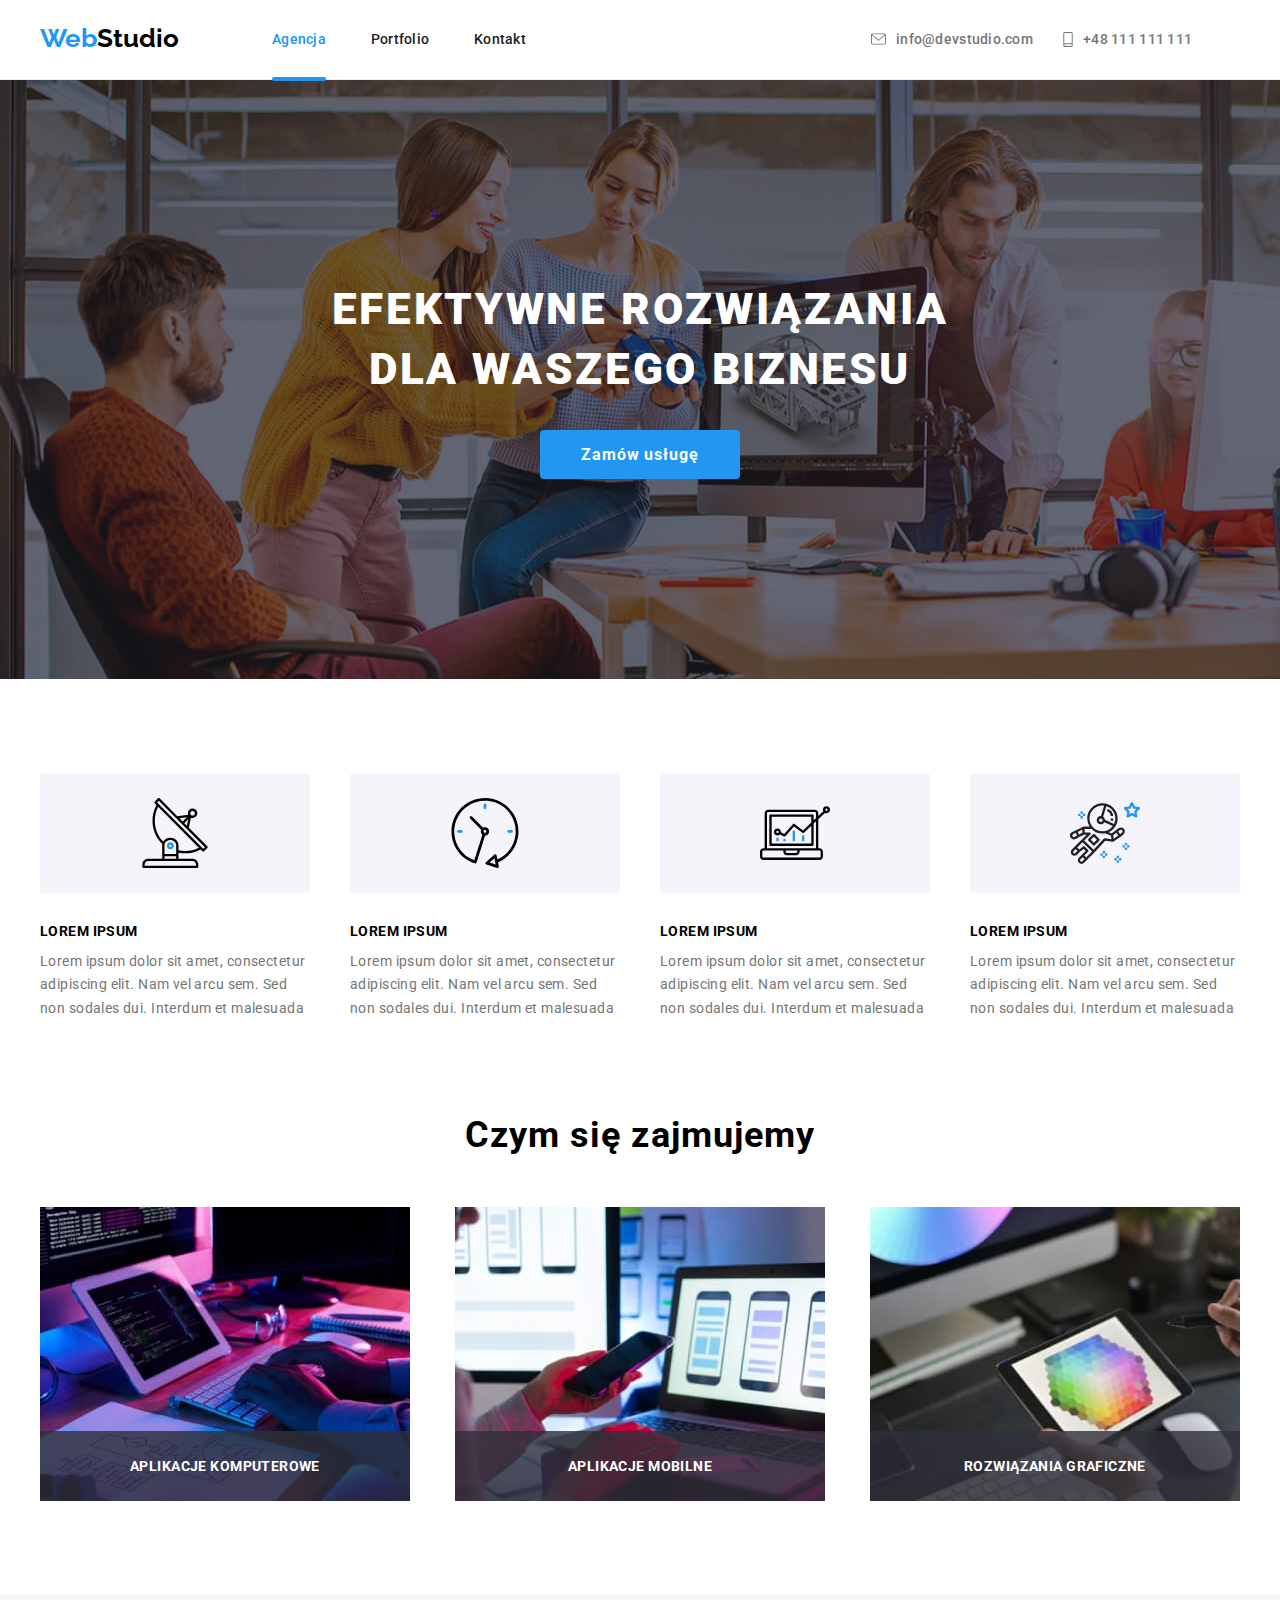
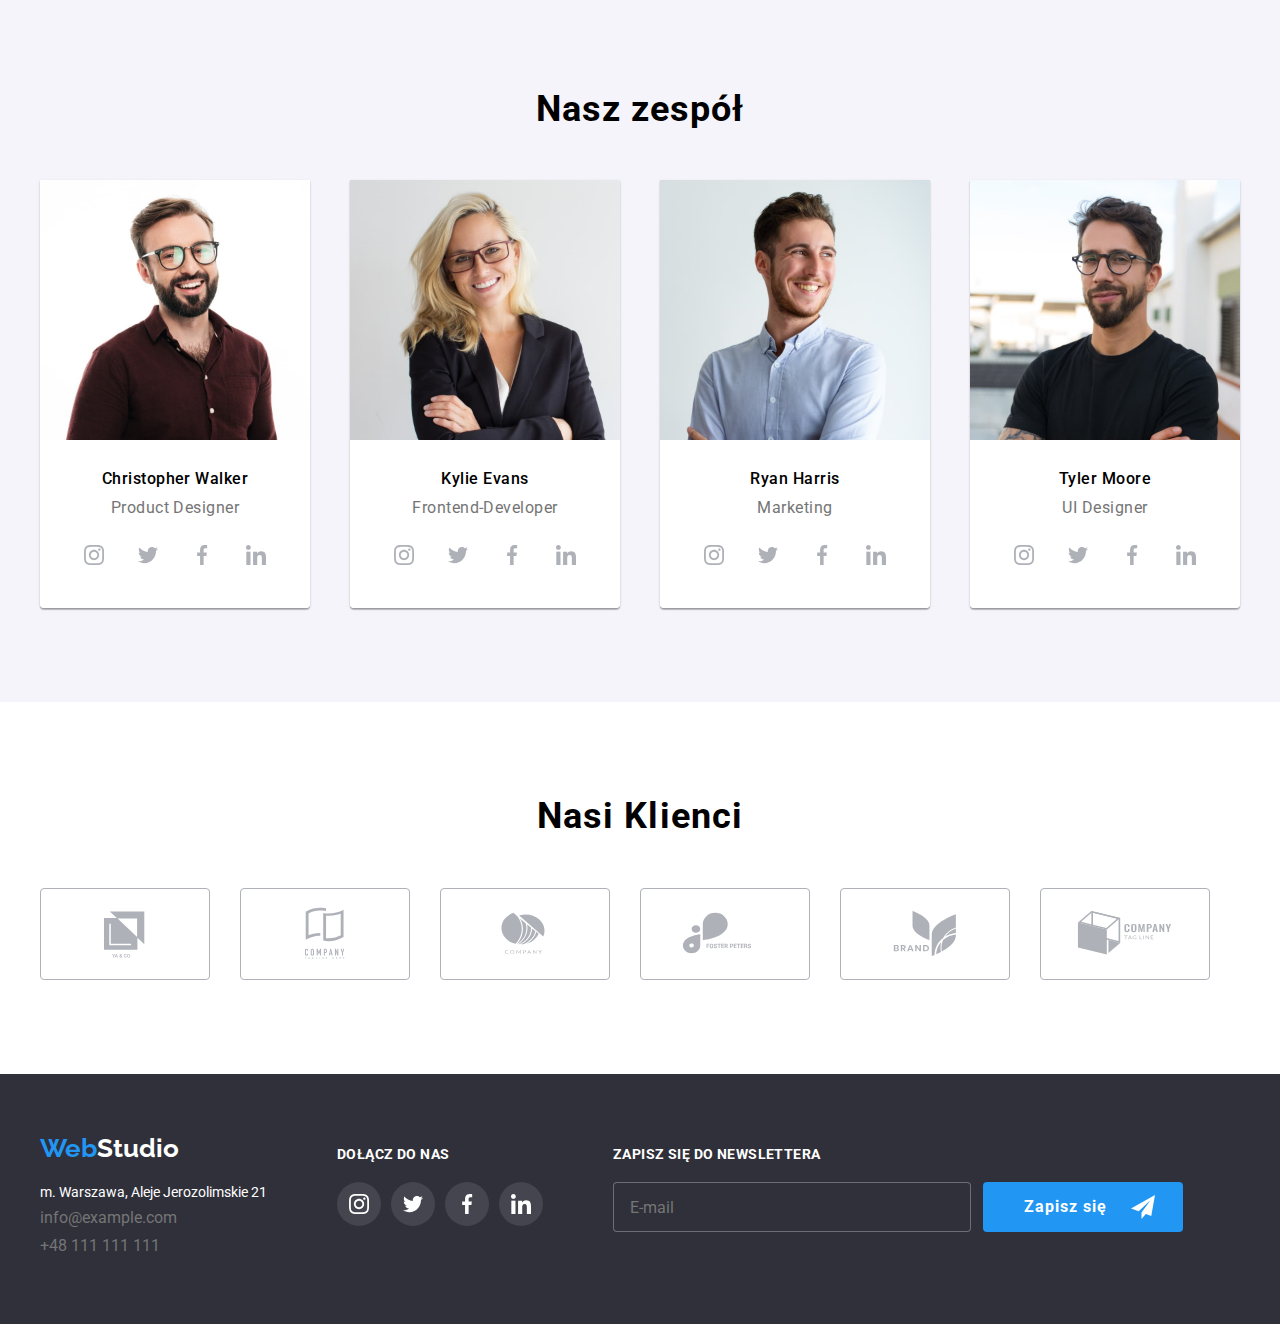
<file: index.html>
<!DOCTYPE html>
<html lang="en">
  <head>
    <meta charset="UTF-8" />
    <meta http-equiv="X-UA-Compatible" content="IE=edge" />
    <meta name="viewport" content="width=device-width, initial-scale=1.0" />
    <title>Studio</title>
    <link rel="preconnect" href="https://fonts.googleapis.com" />
    <link rel="preconnect" href="https://fonts.gstatic.com" crossorigin />
    <link
      rel="stylesheet"
      href="https://cdnjs.cloudflare.com/ajax/libs/modern-normalize/1.0.0/modern-normalize.min.css"
    />
    <link
      href="https://fonts.googleapis.com/css2?family=Raleway:wght@700&family=Roboto:wght@400;500;700;900&display=swap"
      rel="stylesheet"
    />
    <link rel="stylesheet" href="css/styles.css" />
  </head>
  <body>
    <!-- header -->

    <header class="header">
      <div class="container header-container">
        <a class="logo" href="./index.html"
          >Web<span class="logo-studio">Studio</span></a
        >
        <nav class="navigation">
          <ul class="nav-menu">
            <li class="nav-item menu-active">
              <a class="nav-link is-active" href="index.html">Agencja</a>
            </li>
            <li class="nav-item">
              <a class="nav-link" href="portfolio.html">Portfolio</a>
            </li>
            <li class="nav-item"><a class="nav-link" href="#">Kontakt</a></li>
          </ul>
        </nav>

        <ul class="contacts-header">
          <li class="contact-link-item">
            <a class="contact-link" href="mailto:info@devstudio.com">
              <svg class="contact-icon" width="25px" height="12px">
                <use href="./images/icons.svg#icon-envelope"></use>
              </svg>
              info@devstudio.com
            </a>
          </li>
          <li class="contact-link-item">
            <a class="contact-link" href="tel:+48111111111">
              <svg class="contact-icon" width="20px" height="15px">
                <use href="./images/icons.svg#icon-smartphone"></use>
              </svg>
              +48 111 111 111
            </a>
          </li>
        </ul>
      </div>
    </header>

    <main>
      <!-- HERO -->
      <div class="hero">
        <h1 class="hero-headline">
          Efektywne rozwiązania<br />dla waszego biznesu
        </h1>
        <button data-modal-open type="button" class="hero-button">
          Zamów usługę
        </button>
      </div>
      <div class="backdrop is-hidden" data-modal>
        <div class="modal">
          <button data-modal-close class="modal-close-button" type="button">
            <svg class="icon-close" width="18px" height="18px">
              <use href="./images/icons.svg#icon-form-close"></use>
            </svg>
          </button>

          <form name="modal-form">
            <h2 class="form-title">Zostaw swoje dane w formularzu poniżej</h2>
            <ul class="form-list">
              <li class="form-item">
                <label for="user-name" class="form-label">Imię</label>
                <div class="item-container">
                  <svg class="form-icon" width="18px" height="18px">
                    <use href="./images/icons.svg#icon-form-person"></use>
                  </svg>
                  <input
                    id="user-name"
                    type="text"
                    name="userName"
                    class="form-input"
                  />
                </div>
              </li>

              <li class="form-item">
                <label for="user-phone" class="form-label">Telefon</label>
                <div class="item-container">
                  <svg class="form-icon" width="18px" height="18px">
                    <use href="./images/icons.svg#icon-form-phone"></use>
                  </svg>
                  <input
                    id="user-phone"
                    type="tel"
                    name="userPhone"
                    class="form-input"
                  />
                </div>
              </li>

              <li class="form-item">
                <label for="user-email" class="form-label">Email</label>
                <div class="item-container">
                  <svg class="form-icon" width="18px" height="18px">
                    <use href="./images/icons.svg#icon-form-email"></use>
                  </svg>
                  <input
                    id="user-email"
                    type="email"
                    name="userEmail"
                    class="form-input"
                  />
                </div>
              </li>

              <li class="form-item">
                <label for="comment">Komentarz</label>
                <textarea
                  id="comment"
                  name="comment"
                  rows="8"
                  placeholder="Wprowadź tekst"
                ></textarea>
              </li>

              <li class="statement">
                <input
                  id="checkbox-input"
                  type="checkbox"
                  name="statement-box"
                  value="true"
                />
                <label for="checkbox-input" class="statement-label">
                  <svg class="checkmark" width="13px" height="13px">
                    <use href="./images/icons.svg#icon-checkmark"></use>
                  </svg>
                  <span class="txt">
                    Oświadczam iż akceptuję
                    <a href="x" class="rules">Regulamin</a> i
                    <a href="x" class="rules">Politykę Prywatności.</a></span
                  >
                </label>
              </li>
            </ul>
            <button type="submit" class="send-button">Wyślij</button>
          </form>
        </div>
      </div>

      <!-- main section -->
      <section class="section">
        <div class="container">
          <ul class="advantages-list">
            <li class="advantages-item">
              <div class="icons-bg">
                <svg class="icon-advantages" width="70px" height="70px">
                  <use href="./images/icons.svg#icon-antenna-1"></use>
                </svg>
              </div>
              <h3 class="advantages-title">Lorem Ipsum</h3>
              <p class="advantages-description">
                Lorem ipsum dolor sit amet, consectetur adipiscing elit. Nam vel
                arcu sem. Sed non sodales dui. Interdum et malesuada
              </p>
            </li>
            <li class="advantages-item">
              <div class="icons-bg">
                <svg class="icon-advantages" width="70px" height="70px">
                  <use href="./images/icons.svg#icon-clock-2"></use>
                </svg>
              </div>
              <h3 class="advantages-title">Lorem Ipsum</h3>
              <p class="advantages-description">
                Lorem ipsum dolor sit amet, consectetur adipiscing elit. Nam vel
                arcu sem. Sed non sodales dui. Interdum et malesuada
              </p>
            </li>
            <li class="advantages-item">
              <div class="icons-bg">
                <svg class="icon-advantages" width="70px" height="70px">
                  <use href="./images/icons.svg#icon-laptop-3"></use>
                </svg>
              </div>
              <h3 class="advantages-title">Lorem Ipsum</h3>
              <p class="advantages-description">
                Lorem ipsum dolor sit amet, consectetur adipiscing elit. Nam vel
                arcu sem. Sed non sodales dui. Interdum et malesuada
              </p>
            </li>
            <li class="advantages-item">
              <div class="icons-bg">
                <svg class="icon-advantages" width="70px" height="70px">
                  <use href="./images/icons.svg#icon-astronaut-4"></use>
                </svg>
              </div>
              <h3 class="advantages-title">Lorem Ipsum</h3>
              <p class="advantages-description">
                Lorem ipsum dolor sit amet, consectetur adipiscing elit. Nam vel
                arcu sem. Sed non sodales dui. Interdum et malesuada
              </p>
            </li>
          </ul>
        </div>

        <!-- subsection What we do -->

        <div class="container">
          <h2 class="section-title">Czym się zajmujemy</h2>
          <ul class="service-list">
            <li class="service-list-item">
              <div class="service-box">
                <img
                  src="./images/what-we-do/typing-on-keyboard.jpg"
                  alt="typing-on-keybord"
                  width="370"
                  height="294"
                />
                <h3 class="servis-description">Aplikacje komputerowe</h3>
              </div>
            </li>
            <li class="service-list-item">
              <div class="service-box">
                <img
                  src="./images/what-we-do/women-with-smartphone.jpg"
                  alt="woman-with-smartphone"
                  width="370"
                  height="294"
                />
                <h3 class="servis-description">Aplikacje mobilne</h3>
              </div>
            </li>
            <li class="service-list-item">
              <div class="service-box">
                <img
                  src="./images/what-we-do/tablet.jpg"
                  alt="someone-is-using-a-tablet"
                  width="370"
                  height="294"
                />
                <h3 class="servis-description">Rozwiązania graficzne</h3>
              </div>
            </li>
          </ul>
        </div>
      </section>
      <!-- section Our Team -->
      <section class="section our-team">
        <div class="container">
          <h2 class="section-title">Nasz zespół</h2>
          <ul class="team-cards">
            <li>
              <figure class="team-card-item">
                <img
                  src="./images/our-team/1-man.jpg"
                  alt="Product-Designer"
                  width="270"
                  height="260"
                />
                <figcaption class="card-description">
                  <p class="name">Christopher Walker</p>
                  <p class="job-position">Product Designer</p>
                  <ul class="social-list">
                    <li class="social-list-item">
                      <a class="social-link" href="#">
                        <svg width="20px" height="20px">
                          <use href="./images/icons.svg#icon-instagram-1"></use>
                        </svg>
                      </a>
                    </li>
                    <li class="social-list-item">
                      <a class="social-link" href="#">
                        <svg width="20px" height="20px">
                          <use href="./images/icons.svg#icon-twitter-2"></use>
                        </svg>
                      </a>
                    </li>
                    <li class="social-list-item">
                      <a class="social-link" href="#">
                        <svg width="20px" height="20px">
                          <use href="./images/icons.svg#icon-facebook-3"></use>
                        </svg>
                      </a>
                    </li>
                    <li class="social-list-item">
                      <a class="social-link" href="#">
                        <svg width="20px" height="20px">
                          <use href="./images/icons.svg#icon-linkedin-4"></use>
                        </svg>
                      </a>
                    </li>
                  </ul>
                </figcaption>
              </figure>
            </li>

            <li>
              <figure class="team-card-item">
                <img
                  src="./images/our-team/2-women.jpg"
                  alt="Frontend-Developer"
                  width="270"
                  height="260"
                />
                <figcaption class="card-description">
                  <p class="name">Kylie Evans</p>
                  <p class="job-position">Frontend-Developer</p>
                  <ul class="social-list">
                    <li class="social-list-item">
                      <a class="social-link" href="#">
                        <svg width="20px" height="20px">
                          <use href="./images/icons.svg#icon-instagram-1"></use>
                        </svg>
                      </a>
                    </li>
                    <li class="social-list-item">
                      <a class="social-link" href="#">
                        <svg width="20px" height="20px">
                          <use href="./images/icons.svg#icon-twitter-2"></use>
                        </svg>
                      </a>
                    </li>
                    <li class="social-list-item">
                      <a class="social-link" href="#">
                        <svg width="20px" height="20px">
                          <use href="./images/icons.svg#icon-facebook-3"></use>
                        </svg>
                      </a>
                    </li>
                    <li class="social-list-item">
                      <a class="social-link" href="#">
                        <svg width="20px" height="20px">
                          <use href="./images/icons.svg#icon-linkedin-4"></use>
                        </svg>
                      </a>
                    </li>
                  </ul>
                </figcaption>
              </figure>
            </li>

            <li>
              <figure class="team-card-item">
                <img
                  src="./images/our-team/3-man.jpg"
                  alt="Marketing"
                  width="270"
                  height="260"
                />
                <figcaption class="card-description">
                  <p class="name">Ryan Harris</p>
                  <p class="job-position">Marketing</p>
                  <ul class="social-list">
                    <li class="social-list-item">
                      <a class="social-link" href="#">
                        <svg width="20px" height="20px">
                          <use href="./images/icons.svg#icon-instagram-1"></use>
                        </svg>
                      </a>
                    </li>
                    <li class="social-list-item">
                      <a class="social-link" href="#">
                        <svg width="20px" height="20px">
                          <use href="./images/icons.svg#icon-twitter-2"></use>
                        </svg>
                      </a>
                    </li>
                    <li class="social-list-item">
                      <a class="social-link" href="#">
                        <svg width="20px" height="20px">
                          <use href="./images/icons.svg#icon-facebook-3"></use>
                        </svg>
                      </a>
                    </li>
                    <li class="social-list-item">
                      <a class="social-link" href="#">
                        <svg width="20px" height="20px">
                          <use href="./images/icons.svg#icon-linkedin-4"></use>
                        </svg>
                      </a>
                    </li>
                  </ul>
                </figcaption>
              </figure>
            </li>
            <li>
              <figure class="team-card-item">
                <img
                  src="./images/our-team/4-man.jpg"
                  alt="UI-Designer"
                  width="270"
                  height="260"
                />
                <figcaption class="card-description">
                  <p class="name">Tyler Moore</p>
                  <p class="job-position">UI Designer</p>
                  <ul class="social-list">
                    <li class="social-list-item">
                      <a class="social-link" href="#">
                        <svg width="20px" height="20px">
                          <use href="./images/icons.svg#icon-instagram-1"></use>
                        </svg>
                      </a>
                    </li>
                    <li class="social-list-item">
                      <a class="social-link" href="#">
                        <svg width="20px" height="20px">
                          <use href="./images/icons.svg#icon-twitter-2"></use>
                        </svg>
                      </a>
                    </li>
                    <li class="social-list-item">
                      <a class="social-link" href="#">
                        <svg width="20px" height="20px">
                          <use href="./images/icons.svg#icon-facebook-3"></use>
                        </svg>
                      </a>
                    </li>
                    <li class="social-list-item">
                      <a class="social-link" href="#">
                        <svg width="20px" height="20px">
                          <use href="./images/icons.svg#icon-linkedin-4"></use>
                        </svg>
                      </a>
                    </li>
                  </ul>
                </figcaption>
              </figure>
            </li>
          </ul>
        </div>
      </section>
      <section class="section our-customers">
        <h2 class="section-title">Nasi Klienci</h2>
        <div class="container">
          <ul class="customers-list">
            <li class="customers-list-item">
              <a class="customer-link" href="#">
                <svg width="106px" height="60px">
                  <use href="./images/icons.svg#icon-client-1"></use>
                </svg>
              </a>
            </li>

            <li class="customers-list-item">
              <a class="customer-link" href="#">
                <svg width="106px" height="60px">
                  <use href="./images/icons.svg#icon-client2"></use>
                </svg>
              </a>
            </li>

            <li class="customers-list-item">
              <a class="customer-link" href="#">
                <svg width="106px" height="60px">
                  <use href="./images/icons.svg#icon-client-3"></use>
                </svg>
              </a>
            </li>

            <li class="customers-list-item">
              <a class="customer-link" href="#">
                <svg width="106px" height="60px">
                  <use href="./images/icons.svg#icon-client-4"></use>
                </svg>
              </a>
            </li>

            <li class="customers-list-item">
              <a class="customer-link" href="#">
                <svg width="106px" height="60px">
                  <use href="./images/icons.svg#icon-client-5"></use>
                </svg>
              </a>
            </li>

            <li class="customers-list-item">
              <a class="customer-link" href="#">
                <svg width="106px" height="60px">
                  <use href="./images/icons.svg#icon-client-6"></use>
                </svg>
              </a>
            </li>
          </ul>
        </div>
      </section>
    </main>
    <footer class="footer">
      <div class="container footer-containers">
        <div class="first-footer-container">
          <a class="footer-logo" href="./index.html"
            >Web<span class="logo-studio-footer">Studio</span></a
          >
          <ul class="footer-contacts">
            <li class="footer-contacts-item">
              <address class="address">
                m. Warszawa, Aleje Jerozolimskie 21
              </address>
            </li>
            <li class="footer-contacts-item">
              <a class="footer-contact-link" href="mailto:info@example.com"
                >info@example.com</a
              >
            </li>
            <li class="footer-contacts-item">
              <a class="footer-contact-link" href="tel:+48111111111"
                >+48 111 111 111</a
              >
            </li>
          </ul>
        </div>
        <div class="secondary-footer-container">
          <h3 class="cta">Dołącz do nas</h3>
          <ul class="social-list-foot">
            <li class="social-list-item-foot">
              <a class="social-link-foot" href="#">
                <svg width="20px" height="20px">
                  <use href="./images/icons.svg#icon-instagram-1"></use>
                </svg>
              </a>
            </li>
            <li class="social-list-item-foot">
              <a class="social-link-foot" href="#">
                <svg width="20px" height="20px">
                  <use href="./images/icons.svg#icon-twitter-2"></use>
                </svg>
              </a>
            </li>
            <li class="social-list-item-foot">
              <a class="social-link-foot" href="#">
                <svg width="20px" height="20px">
                  <use href="./images/icons.svg#icon-facebook-3"></use>
                </svg>
              </a>
            </li>
            <li class="social-list-item-foot">
              <a class="social-link-foot" href="#">
                <svg width="20px" height="20px">
                  <use href="./images/icons.svg#icon-linkedin-4"></use>
                </svg>
              </a>
            </li>
          </ul>
        </div>
        <div class="third-footer-container">
          <h3 class="cta">Zapisz się do newslettera</h3>
          <ul class="subscription-container">
            <li>
              <input
                type="email"
                name="userEmail"
                class="email-input"
                placeholder="E-mail"
              />
            </li>
            <li>
              <button type="button" class="subscribe-button">
                <span>Zapisz się</span>
                <svg class="footer-icon" width="24px" height="24px">
                  <use href="./images/icons.svg#icon-icon-send"></use>
                </svg>
              </button>
            </li>
          </ul>
        </div>
      </div>
    </footer>

    <script src="js/modal.js"></script>
  </body>
</html>
</file>
<file: css/styles.css>
/* general */
* {
  margin: 0;
  padding: 0;
  box-sizing: border-box;
}

:root {
  --brand-color: #2196f3;
  --primary-bg-color: #ffffff;
  --secondary-bg-color: #2f303a;
  --third-bg-color: #f5f4fa;
  --icons-bg-color: #afb1b8;
  --primary-txt-color: #212121;
  --secondary-txt-color: #757575;
  --third-txt-color: #ffffff;
  /* --font-family:"Roboto", sans-serif; */
}
body {
  font-family: "Roboto", sans-serif;
  text-decoration: none;
}

ul {
  list-style: none;
}

img {
  display: block;
}

.container {
  width: 1200px;
  margin: 0 auto;
}

.section {
  padding-top: 94px;
  padding-bottom: 94px;
  /* padding: 94px 0; */
}

/* HEADER */
.header-container {
  display: flex;
  align-items: center;
}

.header {
  border-bottom: 1px solid #ececec;
}

/* /* NAVIGATION */

.nav-menu {
  display: flex;
  justify-content: space-between;
  width: 254px;
  margin-left: 93px;
  margin-right: 345px;
}

.nav-link {
  font-weight: 500;
  font-size: 14px;
  line-height: 1.1;
  letter-spacing: 0.02em;
  text-decoration: none;
  color: var(--primary-txt-color);
  transition: color 250ms cubic-bezier(0.4, 0, 0.2, 1);
}

.nav-link:focus,
.nav-link:hover {
  color: var(--brand-color);
}

/* CONTACTS header  */
/* .header-contacts {
  display: flex;
  align-items: center;
  margin-left: auto;
  margin-right: 0;
}

.header-contacts a {
  color: var(--secondary-txt-color);
}

.contact-icon {
  margin-right: 10px;
  margin-left: 0px;
  fill: var(--secondary-txt-color);
}

.contact-icon:hover,
.contact-icon:focus,
.contact-icon:active {
  fill: var(--brand-color);
}

.contact-link {
  text-decoration: none;
  font-weight: 500;
  font-size: 14px;
  line-height: 1. 1;
  letter-spacing: 0.02em;
  color: var(--secondary-txt-color);
}

.contact-link:hover,
.contact-link:focus,
.contact-link:active {
  color: var(--brand-color);
} */

.contacts-header {
  display: flex;
  align-items: center;
  margin-left: 0;
  margin-right: 0;
}

.contact-link {
  display: flex;
  align-items: center;
}

.contact-link {
  text-decoration: none;
  font-weight: 500;
  font-size: 14px;
  line-height: 1 1;
  letter-spacing: 0.02em;
  color: var(--secondary-txt-color);
  fill: var(--secondary-txt-color);
  transition: color 250ms cubic-bezier(0.4, 0, 0.2, 1);
}

.contact-link:hover,
.contact-link:focus,
.contact-link:active {
  color: var(--brand-color);
  fill: var(--brand-color);
}

.contact-link-item:not(:last-child) {
  margin-right: 30px;
}

.contact-icon {
  padding-right: 10px;
  transition: fill 250ms cubic-bezier(0.4, 0, 0.2, 1);
}

/* Main Page Studio */
/* HERO */
.hero {
  margin-left: auto;
  margin-right: auto;
  max-width: 1600px;
  max-height: 600px;
  background-color: #2f303a;
  background-image: linear-gradient(
      to right,
      rgba(47, 48, 58, 0.4),
      rgba(47, 48, 58, 0.4)
    ),
    url(../images/banner-img.jpg);
  text-align: center;
}

.hero-headline {
  font-weight: 900;
  font-size: 44px;
  line-height: 1.36;
  letter-spacing: 0.06em;
  text-transform: uppercase;
  color: var(--third-txt-color);
  padding-top: 200px;
  margin-bottom: 30px;
}

.hero-button {
  background: var(--brand-color);
  font-weight: 700;
  font-size: 16px;
  line-height: 1.87;
  text-align: center;
  letter-spacing: 0.06em;
  color: var(--third-txt-color);
  cursor: pointer;
  border-style: none;
  border-radius: 4px;
  margin-bottom: 200px;
  padding: 10px 41px;
  transition: border-radius 250ms cubic-bezier(0.4, 0, 0.2, 1);
}

/* ADVANTAGES */
.advantages-list {
  display: flex;
  justify-content: space-between;
  align-items: center;
  margin-bottom: 94px;
}
.advantages-item {
  width: 270px;
  margin: 0;
}
.advantages-item:not(:last-child) {
  margin-right: 30px;
}

.advantages-title {
  font-weight: 700;
  font-size: 14px;
  line-height: 1 1;
  letter-spacing: 0.03em;
  text-transform: uppercase;
  margin-bottom: 10px;
}

.advantages-description {
  font-size: 14px;
  line-height: 1.7;
  letter-spacing: 0.03em;
  color: var(--secondary-txt-color);
  width: 270px;
}

/* BG for advantages icons */
.icons-bg {
  width: 270px;
  height: 120px;
  background-color: var(--third-bg-color);
  border-style: none;
  border-radius: 4px;
  margin-bottom: 30px;
  padding: 25px 100px;
}

.section-title {
  font-weight: 700;
  font-size: 36px;
  line-height: 1.16;
  letter-spacing: 0.03em;
  text-align: center;
  padding-bottom: 50px;
}

/* 3 photos in section Czym się zajmujemy */
/* previous class title: .gallery  */
.service-list {
  display: flex;
  justify-content: space-between;
}

.service-box {
  display: flex;
  flex-direction: column;
  position: relative;
}

.servis-description {
  font-weight: 700;
  font-size: 14px;
  line-height: 1 14;
  letter-spacing: 0.03em;
  text-transform: uppercase;
  color: var(--third-txt-color);
  text-align: center;
  display: flex;
  justify-content: center;
  align-items: center;

  background-color: rgba(47, 48, 58, 0.8);
  width: 370px;
  height: 70px;
  position: absolute;
  top: 224px;
}

/* OUR TEAM */
.our-team {
  background-color: var(--third-bg-color);
}
.team-cards {
  display: flex;
  justify-content: space-between;
}

.team-card-item {
  box-shadow: 0px 1px 3px rgba(0, 0, 0, 0.12), 0px 1px 1px rgba(0, 0, 0, 0.14),
    0px 2px 1px rgba(0, 0, 0, 0.2);
  border-radius: 0px 0px 4px 4px;
}

.card-description {
  padding: 30px 0;
  width: 270px;
  height: 168px;
  background: var(--third-txt-color);
  border-radius: 0px 0px 4px 4px;
}

.name {
  font-weight: 500;
  font-size: 16px;
  line-height: 1 18;
  letter-spacing: 0.03em;
  text-align: center;
  margin-bottom: 10px;
}

.job-position {
  font-size: 16px;
  line-height: 1 18;
  letter-spacing: 0.03em;
  color: var(--secondary-txt-color);
  text-align: center;
  margin-bottom: 16px;
}

.figcaption {
  background-color: var(--primary-bg-color);
}

.social-list {
  display: flex;
  justify-content: center;
  margin: 0;
  padding: 0;
  margin-top: 16px;
}

.social-list-item:not(:last-child) {
  margin-right: 10px;
}

.social-link {
  display: flex;
  justify-content: center;
  align-items: center;
  width: 44px;
  height: 44px;
  border-radius: 50px;
  background-color: var(--primary-bg-color);
  fill: var(--icons-bg-color);
  transition: fill 250ms cubic-bezier(0.4, 0, 0.2, 1);
  transition: background-color 250ms cubic-bezier(0.4, 0, 0.2, 1);
}

.social-link:hover,
.social-link:focus,
.social-link:active {
  background-color: var(--brand-color);
  fill: var(--primary-bg-color);
}

/* our customers */
.customers-list {
  display: flex;
  justify-content: center;
  margin: 0;
  padding: 0;
  width: 1170px;
}

.customers-list-item:not(:last-child) {
  margin-right: 30px;
}

.customer-link {
  display: flex;
  justify-content: center;
  align-items: center;
  width: 170px;
  height: 92px;
  border: 1px solid var(--icons-bg-color);
  border-radius: 4px;
  background-color: var(--primary-bg-color);
  fill: var(--icons-bg-color);
  transition: fill 250ms cubic-bezier(0.4, 0, 0.2, 1);
}

.customer-link:hover,
.customer-link:focus,
.customer-link:active {
  background-color: var(--primary-bg-color);
  fill: var(--brand-color);
  border: 1px solid var(--brand-color);
}

/* footer */

.footer {
  background-color: var(--secondary-bg-color);
  padding-top: 60px;
  padding-bottom: 60px;
}

.footer-containers {
  display: flex;
}

.first-footer-container {
  margin-right: 70px;
}

.secondary-footer-container {
  padding-top: 12px;
  margin-right: 70px;
}

.third-footer-container {
  padding-top: 12px;
}

.logo {
  font-family: "Raleway";
  font-weight: 700;
  font-size: 26px;
  line-height: 1 2;
  color: var(--brand-color);
  text-decoration: none;
  padding-top: 24px;
  padding-bottom: 25px;
}

.logo-studio {
  color: #000000;
}

.footer-logo {
  font-family: "Raleway";
  font-weight: 700;
  font-size: 26px;
  line-height: 1 2;
  color: var(--brand-color);
  text-decoration: none;
}

.logo-studio-footer {
  color: var(--third-txt-color);
}

.address {
  font-family: "Roboto";
  font-style: normal;
  font-size: 14px;
  line-height: 1 7;
  color: var(--third-txt-color);
  margin-top: 20px;
}

.footer-contacts-item {
  margin-bottom: 9px;
}

.footer-contact-link {
  color: var(--secondary-txt-color);
  text-decoration: none;
  transition: color 250ms cubic-bezier(0.4, 0, 0.2, 1);
}

.footer-contact-link:hover,
.footer-contact-link:focus {
  color: var(--brand-color);
}

.cta {
  font-weight: 700;
  font-size: 14px;
  line-height: 1 14;
  letter-spacing: 0.03em;
  text-transform: uppercase;
  color: var(--third-txt-color);
  margin-bottom: 20px;
}

.social-list-foot {
  display: flex;
  justify-content: space-between;
  align-items: center;
  width: 206px;
  margin-top: 20px;
  margin-left: 0;
}

.social-list-item-foot {
  display: flex;
}

.social-link-foot {
  display: flex;
  justify-content: center;
  align-items: center;
  width: 44px;
  height: 44px;
  border-radius: 50px;
  background-color: var(--secondary-bg-color);
  background: rgba(255, 255, 255, 0.1);
  fill: var(--third-txt-color);
  transition: background-color 250ms cubic-bezier(0.4, 0, 0.2, 1);
}

.social-link-foot:hover,
.social-link-foot:focus,
.social-link-foot:active {
  background-color: var(--brand-color);
  fill: var(--primary-bg-color);
}

.subscription-container {
  display: flex;
}

.email-input {
  width: 358px;
  height: 50px;
  border-radius: 4px;
  border: 1px solid rgba(255, 255, 255, 0.3);
  outline: none;
  background-color: var(--secondary-bg-color);
  color: rgba(255, 255, 255, 0.6);
  padding-left: 16px;
  margin-right: 12px;

  font-weight: 400;
  font-size: 16px;
  line-height: 1.25;
  transition: border-color 250ms cubic-bezier(0.4, 0, 0.2, 1);
  transition: filter 250ms cubic-bezier(0.4, 0, 0.2, 1);
}

.email-input:focus {
  border-color: var(--brand-color);
}

.email-input:hover {
  filter: drop-shadow(0px 4px 4px rgba(0, 0, 0, 0.15));
}

.subscribe-button {
  width: 200px;
  height: 50px;
  background-color: var(--brand-color);
  border-radius: 4px;
  border-style: none;
  cursor: pointer;

  display: flex;
  justify-content: flex-end;
  align-items: center;
  transition: box-shadow 250ms cubic-bezier(0.4, 0, 0.2, 1);

  font-weight: 700;
  font-size: 16px;
  line-height: 1.87;
  text-align: center;
  letter-spacing: 0.06em;
  color: var(--third-txt-color);
}

.subscribe-button:hover,
.subscribe-button:focus,
.subscribe-button:active {
  box-shadow: 0px 4px 4px rgba(0, 0, 0, 0.15);
}

.footer-icon {
  fill: var(--primary-bg-color);
  margin-right: 28px;
  margin-left: 24px;
}

/* Portfolio */

.filter {
  display: flex;
  align-items: center;
  justify-content: center;
  gap: 8px;
}

.filter-button {
  font-family: "Roboto";
  font-weight: 500;
  font-size: 16px;
  line-height: 1.6;
  text-align: center;
  letter-spacing: 0.03em;
  border-style: none;
  background: var(--third-bg-color);
  border-radius: 4px;
  padding: 6px 22px 6px 22px;
  transition: box-shadow 250ms cubic-bezier(0.4, 0, 0.2, 1);
  transition: background-color 250ms cubic-bezier(0.4, 0, 0.2, 1);
  transition: color 250ms cubic-bezier(0.4, 0, 0.2, 1);
}

.filter-button:focus,
.filter-button:hover {
  background: var(--brand-color);
  box-shadow: 0px 3px 1px rgba(0, 0, 0, 0.1), 0px 1px 2px rgba(0, 0, 0, 0.08),
    0px 2px 2px rgba(0, 0, 0, 0.12);
  border-radius: 4px;
  color: var(--third-txt-color);
  border-style: none;
}

button {
  cursor: pointer;
}

.projects {
  display: flex;
  flex-wrap: wrap;
  margin-top: 50px;
  gap: 30px;
  width: 1200px;
}

.project-card {
  width: 370px;
  border: 1px solid #eeeeee;
  transition: box-shadow 250ms cubic-bezier(0.4, 0, 0.2, 1);
}

.project-card:hover,
.project-card:focus {
  box-shadow: 0px 1px 1px rgba(0, 0, 0, 0.12), 0px 4px 4px rgba(0, 0, 0, 0.06),
    1px 4px 6px rgba(0, 0, 0, 0.16);
}

.project-description {
  border-left: 1px solid #eeeeee;
  border-bottom: 1px solid #eeeeee;
  border-right: 1px solid #eeeeee;
  width: 370px;
}

.project-title {
  font-weight: 700;
  font-size: 18px;
  line-height: 2;
  letter-spacing: 0.06em;
  padding: 20px 24px 4px 24px;
}

.project-type {
  font-size: 16px;
  line-height: 1 9;
  letter-spacing: 0.03em;
  color: var(--secondary-txt-color);
  padding: 0 24px 20px 24px;
}

/* overlay on projects card */
.box {
  position: relative;
  width: 370px;
  height: 294px;
  overflow: hidden;
}

.overlay {
  position: absolute;
  top: 0;
  left: 0;
  height: 100%;
  width: 100%;
  display: block;
  background-color: rgba(33, 150, 243, 0.9);
  font-size: 18px;
  line-height: 1.31;
  text-align: left;
  letter-spacing: 0.03em;
  color: var(--third-txt-color);
  transform: translateY(101%);
  transition: transform 250ms cubic-bezier(0.4, 0, 0.2, 1);
  padding: 49px 45px 49px 24px;
}
.project-card:hover .overlay,
.project-card:focus .overlay {
  transform: translateY(0);
}

.menu-active {
  position: relative;
  top: 0;
  left: 0;
}

.menu-active::after {
  position: absolute;
  content: "";
  display: block;
  width: 100%;
  height: 4px;
  border-radius: 2px;
  background-color: var(--brand-color);
  color: var(--brand-color);
  margin-top: 28px;
}

.is-active {
  color: var(--brand-color);
}

/* MODAL hw-05 */

/* dark layer */
.backdrop {
  position: fixed;
  z-index: 2;
  width: 100%;
  height: 100%;
  top: 0;
  background-color: rgba(0, 0, 0, 0.2);
  display: flex;
  justify-content: center;
  align-items: center;
  visibility: visible;
  scale: 1;
  opacity: 1;
  transition: transform, scale, opacity;
  transition-duration: 200ms;
}

/* modal, czyli wyskakujące okienko z formularzem */
.modal {
  position: absolute;
  z-index: 1;
  width: 528px;
  height: 581px;
  top: 50%;
  left: 50%;
  transform: translate(-50%, -50%);
  background-color: var(--primary-bg-color);
  border-radius: 4px;
  box-shadow: 0px 1px 3px rgba(0, 0, 0, 0.12), 0px 1px 1px rgba(0, 0, 0, 0.14),
    0px 2px 1px rgba(0, 0, 0, 0.2);

  display: flex;
  justify-content: center;
}

.modal-close-button {
  width: 30px;
  height: 30px;
  margin: 8px 8px 765px 490px;
  background-color: var(--primary-bg-color);
  border-radius: 50px;
  border: solid rgba(0, 0, 0, 0.1) 1px;
  display: flex;
  justify-content: center;
  align-items: center;
  position: absolute;
}

.icon-close {
  fill: black;
}

.is-hidden {
  pointer-events: none;
  visibility: hidden;
  opacity: 0;
  transform: scale(1.1);
}

/* FORM */

/* .modal-form {
  display: flex;
  flex-direction: column;
  align-items: center;
  padding-left: 5px;
  padding-right: 5px;
} */

.form-title {
  font-weight: 700;
  font-size: 20px;
  line-height: 1.15;
  text-align: center;
  letter-spacing: 0.03em;
  color: var(--primary-txt-color);
  margin-top: 40px;
  margin-bottom: 12px;
}

.form-list {
  display: flex;
  justify-content: center;
  flex-direction: column;
  align-items: center;
}

.form-item {
  font-weight: 400;
  font-size: 12px;
  line-height: 1.16;
  letter-spacing: 0.01em;
  color: var(--secondary-txt-color);
}

.item-container {
  width: 448px;
  height: 40px;
  margin-top: 4px;
  margin-bottom: 10px;
}
.form-icon {
  position: absolute;
  z-index: 1;
  fill: var(--primary-txt-color);
  transform: translateY(60%);
  margin-left: 12px;
  transition: fill 250ms cubic-bezier(0.4, 0, 0.2, 1);
}
.form-input {
  width: 100%;
  height: 100%;
  border: 1px solid rgba(33, 33, 33, 0.2);
  border-radius: 4px;
  margin-bottom: 10px;
  outline: none;
  padding-left: 42px;
  position: relative;
  transition: border-color 250ms cubic-bezier(0.4, 0, 0.2, 1);
}

.item-container:focus-within > svg,
.item-container:focus-within > input,
.form-item:focus-within > textarea {
  border-color: var(--brand-color);
  fill: var(--brand-color);
}

textarea {
  width: 448px;
  height: 120px;
  border: 1px solid rgba(33, 33, 33, 0.2);
  border-radius: 4px;
  outline: none;
  margin-top: 4px;
  margin-bottom: 20px;
  display: block;
  justify-content: center;
  align-items: center;
  padding: 12px 16px;
  resize: none;
  transition: border-color 250ms cubic-bezier(0.4, 0, 0.2, 1);
}

.send-button {
  width: 200px;
  height: 50px;
  background: var(--brand-color);
  font-weight: 700;
  font-size: 16px;
  line-height: 1.87;
  text-align: center;
  letter-spacing: 0.06em;
  color: var(--third-txt-color);
  cursor: pointer;
  border-style: none;
  border-radius: 4px;
  margin: auto 164px 40px 164px;
  transition: box-shadow 250ms cubic-bezier(0.4, 0, 0.2, 1);
}

.send-button:focus,
.send-button:hover {
  box-shadow: 0px 1px 3px rgba(0, 0, 0, 0.12), 0px 1px 1px rgba(0, 0, 0, 0.14),
    0px 2px 1px rgba(0, 0, 0, 0.2);
}

.statement {
  display: flex;
  justify-content: center;
  align-items: center;
  margin-bottom: 30px;
}

.txt {
  font-weight: 400;
  font-size: 14px;
  line-height: 1.71;
  letter-spacing: 0.03em;
  color: var(--secondary-txt-color);
  margin-left: 9px;
}

/* CHECKBOX */

.checkmark {
  fill: var(--primary-bg-color);
  position: absolute;
  pointer-events: none;
  top: 5px;
  left: -12px;
}

.statement input {
  appearance: none;
}

.statement-label {
  position: relative;
  cursor: pointer;
  pointer-events: auto;
}

.statement-label::before {
  display: block;
  position: absolute;
  left: -13px;
  top: 3px;
  content: "";
  width: 15px;
  height: 16px;
  border: 1px solid rgba(33, 33, 33, 0.2);
  border-radius: 2px;
  transition: background-color 250ms cubic-bezier(0.4, 0, 0.2, 1),
    border-color 250ms cubic-bezier(0.4, 0, 0.2, 1);
}

.statement input:checked + .statement-label::before {
  background-color: var(--brand-color);
  border-color: var(--brand-color);
}

.rules {
  color: var(--brand-color);
  text-decoration: underline;
}
</file>
